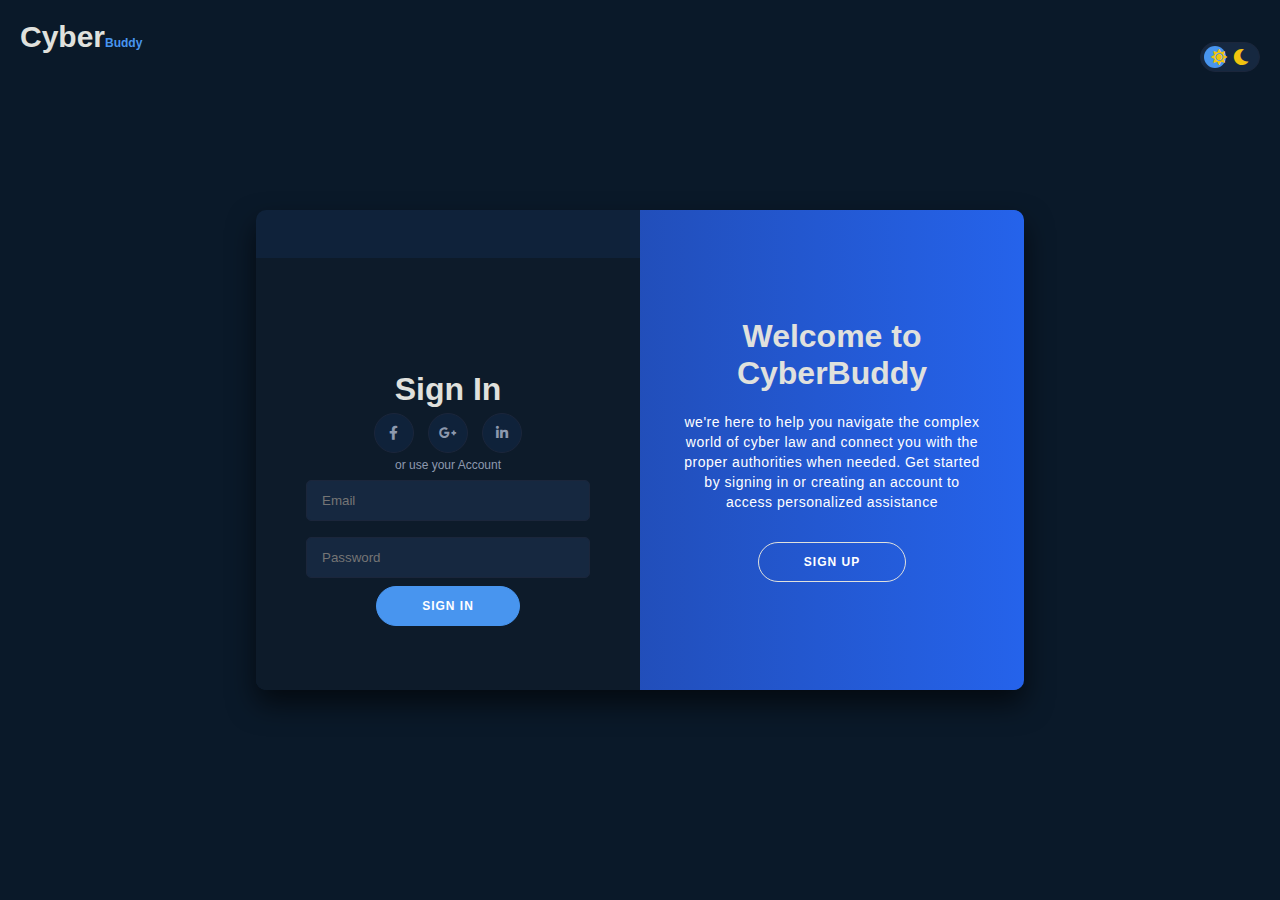
<file: index.html>
<!DOCTYPE html>
<html lang="en">
<head>
    <meta charset="UTF-8">
    <meta name="viewport" content="width=device-width, initial-scale=1.0">
    <title>Login Register</title>
    <link rel="stylesheet" href="login.css">
    <link rel="stylesheet" href="https://use.fontawesome.com/releases/v5.6.3/css/all.css">
</head>
<body>
    <div class="logo-container">
        <div class="text-logo">Cyber<span>Buddy</span></div>
    </div>
    
    <!-- Theme Toggle Button -->
    <div class="theme-toggle">
        <input type="checkbox" id="theme-switch" class="theme-switch">
        <label for="theme-switch" class="theme-switch-label">
            <i class="fas fa-moon"></i>
            <i class="fas fa-sun"></i>
            <span class="slider"></span>
        </label>
    </div>

    <div class="container" id="container">
        <div class="form-container sign-up-container">
            <form name="google-sheet" method="POST">
              <h1>Create Account</h1>
              <div class="social-container">
                 <a href="#" class="social"><i class="fab fa-facebook-f"></i></a>
                 <a href="#" class="social"><i class="fab fa-google-plus-g"></i></a>
                 <a href="#" class="social"><i class="fab fa-linkedin-in"></i></a>
             </div>

             <span>or use your email for Register</span>
             <input type="text" name="Name" placeholder="Name" required>
             <input type="email" name="Email" placeholder="Email" required>
             <input type="password" name="Password" placeholder="Password" required>
             <input type="text" name="OTP" placeholder="OTP" required>
             <button type="submit">Sign Up</button>
          </form>
        </div>

        <div class="form-container sign-in-container">
            <form id="sign-in-form">
                <h1>Sign In</h1>
                <div class="social-container">
                    <a href="#" class="social"><i class="fab fa-facebook-f"></i></a>
                    <a href="#" class="social"><i class="fab fa-google-plus-g"></i></a>
                    <a href="#" class="social"><i class="fab fa-linkedin-in"></i></a>
                </div>
                <span>or use your Account</span>
                <input type="email" id="login-email" placeholder="Email" required>
                <input type="password" id="login-password" placeholder="Password" required>
                <button type="submit">Sign In</button>
            </form>
        </div>
        <div class="overlay-container">
            <div class="overlay">
                <div class="overlay-panel overlay-left">
                    <h1>Welcome to CyberBuddy</h1>
                    <p>
                        <b>Your digital legal companion</b>,Join <b>CyberBuddy</b> to understand your rights and responsibilities in the digital world.
                    </p>
                    <button class="press" id="signIn">Sign In</button>
                </div>
                <div class="overlay-panel overlay-right">
                    <h1>Welcome to CyberBuddy</h1>
                    <p>
                        we're here to help you navigate the complex world of cyber law and connect you with the proper authorities when needed.
                        <b>Get started by signing in or creating an account to access personalized assistance</b>
                    </p>
                    <button class="press" id="signUp">Sign Up</button>
                </div>
            </div>
        </div>
    </div>
    <script>
    // Toggle panels script
    const signUpButton = document.getElementById("signUp");
    const signInButton = document.getElementById("signIn");
    const container = document.getElementById("container");

    signUpButton.addEventListener('click', () => {
        container.classList.add("right-panel-active");
    });

    signInButton.addEventListener('click', () => {
        container.classList.remove("right-panel-active");
    });

    // Theme toggle script
    const themeSwitch = document.getElementById('theme-switch');
    
    // Check for saved theme preference or use default
    if (localStorage.getItem('theme') === 'light') {
        document.body.classList.add('light_mode');
        themeSwitch.checked = true;
    }
    
    // Toggle theme when switch is clicked
    themeSwitch.addEventListener('change', function() {
        if (this.checked) {
            document.body.classList.add('light_mode');
            localStorage.setItem('theme', 'light');
        } else {
            document.body.classList.remove('light_mode');
            localStorage.setItem('theme', 'dark');
        }
    });

    // The Apps Script URL
    const scriptURL = 'https://script.google.com/macros/s/AKfycbwRyapvhZKaxqP0ziSaQynzpfQnL7RADOq6mChL0BE2BIQH6Tbu03VRIa3GKDgZFZNQeQ/exec';

    document.addEventListener("DOMContentLoaded", function () {
        const signUpForm = document.forms['google-sheet'];
        const signInForm = document.getElementById("sign-in-form");

        // SIGNUP FUNCTION
        signUpForm.addEventListener('submit', e => {
            e.preventDefault(); // Prevent default form submission
            
            // Create FormData object from the form
            const formData = new FormData(signUpForm);
            // Add the action parameter to it
            formData.append('action', 'register');
            
            fetch(scriptURL, { 
                method: 'POST', 
                body: new URLSearchParams(formData)
            })
            .then(response => response.text())
            .then(data => {
                if (data === "Success") {
                    alert("Signup successful!");
                    window.location.href = "chatbot.html"; // Redirect after signup
                } else {
                    alert("Signup failed. Try again! Response: " + data);
                }
            })
            .catch(error => console.error('Error!', error.message));
        });

        // LOGIN FUNCTION
        signInForm.addEventListener('submit', e => {
            e.preventDefault(); // Prevent default form submission
            
            const email = document.getElementById("login-email").value;
            const password = document.getElementById("login-password").value;

            fetch(scriptURL, { 
                method: 'POST', 
                body: new URLSearchParams({ 
                    action: "login",
                    Email: email, 
                    Password: password 
                })
            })
            .then(response => response.text())
            .then(data => {
                if (data === "Login Success") {
                    alert("Login successful!");
                    window.location.href = "chatbot.html"; // Redirect after login
                } else {
                    alert("Invalid email or password. Try again! Response: " + data);
                }
            })
            .catch(error => console.error('Error!', error.message));
        });
    });
    </script>
</body>
</html>
</file>
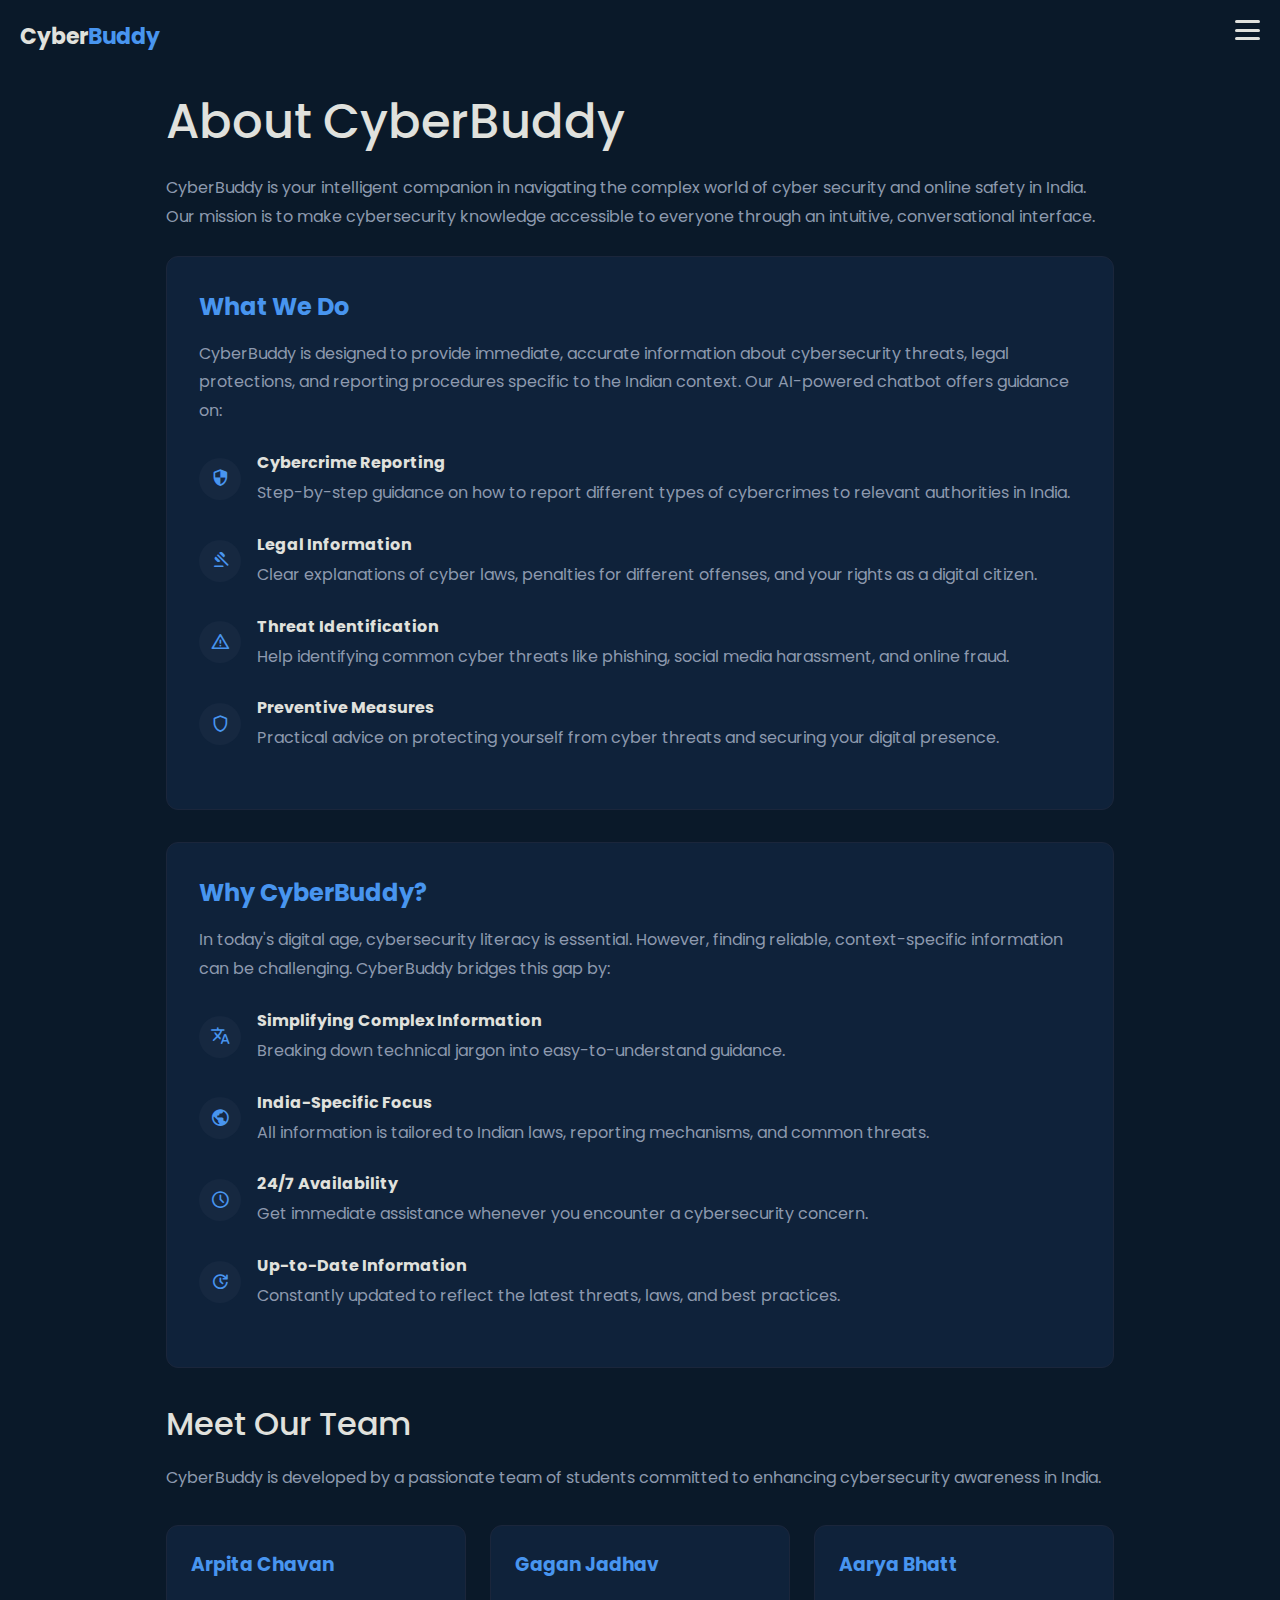
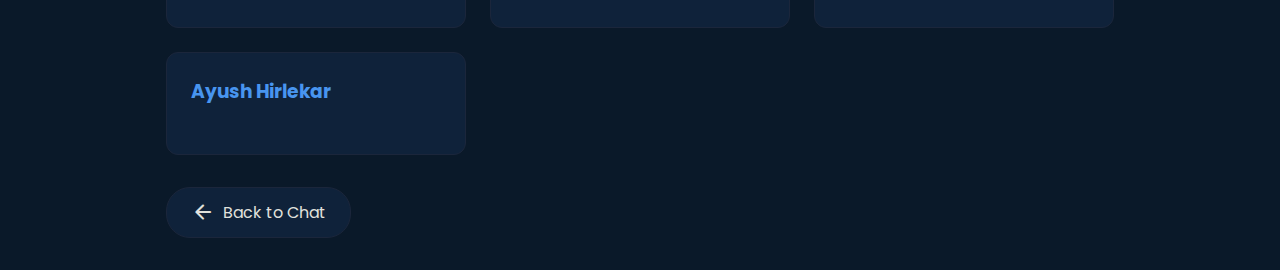
<file: about.html>
<!DOCTYPE html>
<html lang="en">
    <head>
        <meta charset="UTF-8">
        <meta name="viewport" content="width=device-width, initial-scale=1.0">
        <title>About Us - CYBERBUDDY</title>

        <link rel="stylesheet" href="https://fonts.googleapis.com/css2?family=Material+Symbols+Rounded:opsz,wght,FILL,GRAD@24,400,0,0"/>
        <link rel="stylesheet" href="style.css">
        <style>
            /* About page specific styles */
            .about-container {
                max-width: 980px;
                margin: 6vh auto 0;
                padding: 2rem 1rem;
                color: var(--text-color);
            }
            
            .about-container h1 {
                font-size: 3rem;
                font-weight: 500;
                color: var(--text-color);
                margin-bottom: 1rem;
            }
            
            .about-container h2 {
                font-size: 2rem;
                font-weight: 500;
                color: var(--text-color);
                margin: 2rem 0 1rem;
            }
            
            .about-container p {
                color: var(--subheading-color);
                line-height: 1.8;
                margin-bottom: 1.5rem;
            }
            
            .about-section {
                background: var(--secondary-color);
                border-radius: 0.75rem;
                padding: 2rem;
                margin-bottom: 2rem;
                border: 1px solid var(--border-color);
            }
            
            .about-section:hover {
                border-color: var(--accent-color);
            }
            
            .about-section h3 {
                color: var(--accent-color);
                font-size: 1.5rem;
                margin-bottom: 1rem;
            }
            
            .team-grid {
                display: grid;
                grid-template-columns: repeat(auto-fill, minmax(280px, 1fr));
                gap: 1.5rem;
                margin-top: 2rem;
            }
            
            .team-member {
                background: var(--secondary-color);
                border-radius: 0.75rem;
                padding: 1.5rem;
                border: 1px solid var(--border-color);
                transition: all 0.3s ease;
            }
            
            .team-member:hover {
                border-color: var(--accent-color);
                transform: translateY(-5px);
            }
            
            .team-member h3 {
                color: var(--accent-color);
                margin-bottom: 0.5rem;
            }
            
            .team-member .role {
                color: var(--text-color);
                font-weight: 500;
                margin-bottom: 1rem;
            }
            
            .team-member .bio {
                color: var(--subheading-color);
            }
            
            .icon-feature {
                display: flex;
                align-items: center;
                gap: 1rem;
                margin-bottom: 1.5rem;
            }
            
            .icon-feature .icon {
                width: 42px;
                height: 42px;
                display: flex;
                align-items: center;
                justify-content: center;
                border-radius: 50%;
                color: var(--accent-color);
                background: var(--secondary-hover-color);
                font-size: 1.3rem;
            }
            
            .icon-feature .text {
                flex: 1;
            }
            
            .icon-feature h4 {
                color: var(--text-color);
                margin-bottom: 0.25rem;
            }
            
            .icon-feature p {
                color: var(--subheading-color);
                margin-bottom: 0;
            }
            
            .back-button {
                display: inline-flex;
                align-items: center;
                padding: 0.75rem 1.5rem;
                background: var(--secondary-color);
                border: 1px solid var(--border-color);
                border-radius: 1.5rem;
                color: var(--text-color);
                text-decoration: none;
                margin-top: 2rem;
                transition: all 0.3s ease;
            }
            
            .back-button:hover {
                border-color: var(--accent-color);
                color: var(--accent-color);
            }
            
            .back-button .icon {
                margin-right: 0.5rem;
            }
            
            /* Hamburger Menu Styles */
            .menu-container {
                position: fixed;
                top: 20px;
                right: 20px; 
                z-index: 1000;
            }
            
            .hamburger-menu {
                display: flex;
                flex-direction: column;
                justify-content: space-between;
                width: 25px;
                height: 20px;
                cursor: pointer;
            }
            
            .hamburger-menu .bar {
                width: 100%;;
                height: 3px;
                background-color: var(--text-color);
                border-radius: 2px;
                transition: all 0.3s ease;
            }
            
            .menu-items {
                position: absolute;
                top: 40px;
                right: 0;
                background-color: var(--secondary-color);
                box-shadow: 0 2px 10px var(--shadow-color);
                border-radius: 5px;
                padding: 10px 0;
                min-width: 150px;
                display: none;
                border: 1px solid var(--border-color);
            }
            
            .menu-items.active {
                display: block;
            }
            
            .menu-items a {
                display: block;
                padding: 10px 20px;
                text-decoration: none;
                color: var(--text-color);
                transition: background-color 0.3s;
            }
            
            .menu-items a:hover {
                background-color: var(--secondary-hover-color);
                color: var(--accent-color);
            }
            
            /* Responsive adjustments */
            @media (max-width: 768px) {
                .about-container h1 {
                    font-size: 2rem;
                    line-height: 2.6rem;
                }
                
                .about-container h2 {
                    font-size: 1.7rem;
                }
                
                .team-grid {
                    grid-template-columns: 1fr;
                }
            }
        </style>
    </head>
    <body>
        <div class="logo-container">
            <div class="text-logo">Cyber<span>Buddy</span></div>
        </div>

        <!-- Hamburger Menu -->
        <div class="menu-container">
            <div class="hamburger-menu" id="hamburger-menu">
                <div class="bar"></div>
                <div class="bar"></div>
                <div class="bar"></div>
            </div>
            <div class="menu-items" id="menu-items">
                <a href="chatbot.html">Home</a>
                <a href="about.html">About Us</a>
                <a href="news.html">News</a>
            </div>
        </div>

        <div class="about-container">
            <h1>About CyberBuddy</h1>
            <p>CyberBuddy is your intelligent companion in navigating the complex world of cyber security and online safety in India. Our mission is to make cybersecurity knowledge accessible to everyone through an intuitive, conversational interface.</p>
            
            <div class="about-section">
                <h3>What We Do</h3>
                <p>CyberBuddy is designed to provide immediate, accurate information about cybersecurity threats, legal protections, and reporting procedures specific to the Indian context. Our AI-powered chatbot offers guidance on:</p>
                
                <div class="icon-feature">
                    <span class="icon material-symbols-rounded">security</span>
                    <div class="text">
                        <h4>Cybercrime Reporting</h4>
                        <p>Step-by-step guidance on how to report different types of cybercrimes to relevant authorities in India.</p>
                    </div>
                </div>
                
                <div class="icon-feature">
                    <span class="icon material-symbols-rounded">gavel</span>
                    <div class="text">
                        <h4>Legal Information</h4>
                        <p>Clear explanations of cyber laws, penalties for different offenses, and your rights as a digital citizen.</p>
                    </div>
                </div>
                
                <div class="icon-feature">
                    <span class="icon material-symbols-rounded">warning</span>
                    <div class="text">
                        <h4>Threat Identification</h4>
                        <p>Help identifying common cyber threats like phishing, social media harassment, and online fraud.</p>
                    </div>
                </div>
                
                <div class="icon-feature">
                    <span class="icon material-symbols-rounded">shield</span>
                    <div class="text">
                        <h4>Preventive Measures</h4>
                        <p>Practical advice on protecting yourself from cyber threats and securing your digital presence.</p>
                    </div>
                </div>
            </div>
            
            <div class="about-section">
                <h3>Why CyberBuddy?</h3>
                <p>In today's digital age, cybersecurity literacy is essential. However, finding reliable, context-specific information can be challenging. CyberBuddy bridges this gap by:</p>
                
                <div class="icon-feature">
                    <span class="icon material-symbols-rounded">translate</span>
                    <div class="text">
                        <h4>Simplifying Complex Information</h4>
                        <p>Breaking down technical jargon into easy-to-understand guidance.</p>
                    </div>
                </div>
                
                <div class="icon-feature">
                    <span class="icon material-symbols-rounded">public</span>
                    <div class="text">
                        <h4>India-Specific Focus</h4>
                        <p>All information is tailored to Indian laws, reporting mechanisms, and common threats.</p>
                    </div>
                </div>
                
                <div class="icon-feature">
                    <span class="icon material-symbols-rounded">schedule</span>
                    <div class="text">
                        <h4>24/7 Availability</h4>
                        <p>Get immediate assistance whenever you encounter a cybersecurity concern.</p>
                    </div>
                </div>
                
                <div class="icon-feature">
                    <span class="icon material-symbols-rounded">update</span>
                    <div class="text">
                        <h4>Up-to-Date Information</h4>
                        <p>Constantly updated to reflect the latest threats, laws, and best practices.</p>
                    </div>
                </div>
            </div>
            
            <h2>Meet Our Team</h2>
            <p>CyberBuddy is developed by a passionate team of students committed to enhancing cybersecurity awareness in India.</p>
            
            <div class="team-grid">
                <div class="team-member">
                    <h3>Arpita Chavan</h3>
                    <div class="role"></div>
                    <p class="bio"></p>
                </div>
                
                <div class="team-member">
                    <h3>Gagan Jadhav</h3>
                    <div class="role"></div>
                    <p class="bio"></p>
                </div>
                
                <div class="team-member">
                    <h3>Aarya Bhatt</h3>
                    <div class="role"></div>
                    <p class="bio"></p>
                </div>

                <div class="team-member">
                    <h3>Ayush Hirlekar</h3>
                    <div class="role"></div>
                    <p class="bio"></p>
                </div>
                
            </div>
            
            <a href="chatbot.html" class="back-button">
                <span class="icon material-symbols-rounded">arrow_back</span>
                Back to Chat
            </a>
        </div>
        
        <script>
            // JavaScript for hamburger menu functionality
            document.addEventListener('DOMContentLoaded', function() {
                const hamburgerMenu = document.getElementById('hamburger-menu');
                const menuItems = document.getElementById('menu-items');
                
                hamburgerMenu.addEventListener('click', function() {
                    menuItems.classList.toggle('active');
                });
                
                // Close menu when clicking outside
                document.addEventListener('click', function(event) {
                    if (!hamburgerMenu.contains(event.target) && !menuItems.contains(event.target)) {
                        menuItems.classList.remove('active');
                    }
                });
            });
        </script>
    </body>
</html>
</file>
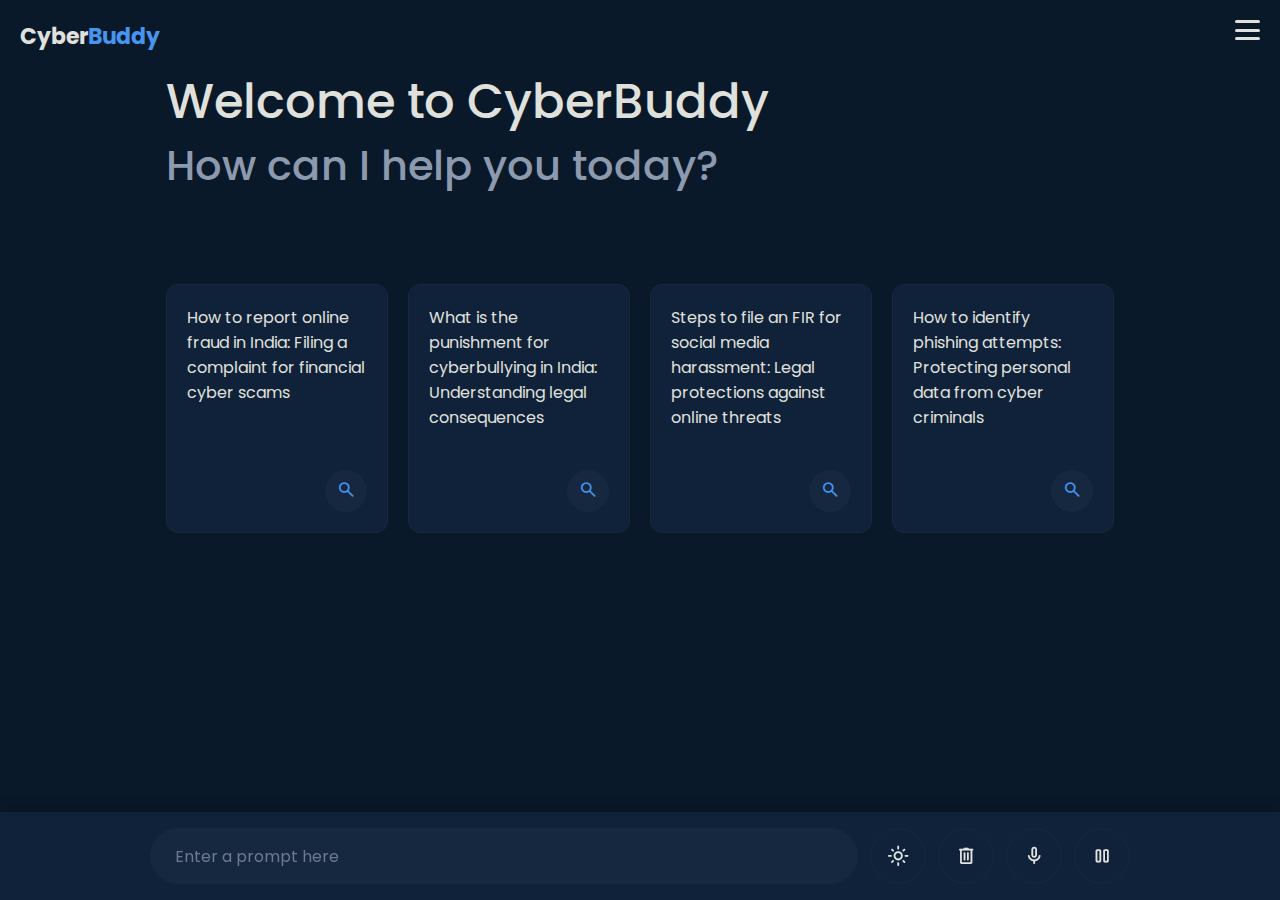
<file: chatbot.html>
<!DOCTYPE html>
<html lang="en">
    <head>
        <meta charset="UTF-8">
        <meta name="viewport" content="width=device-width, initial-scale=1.0">
        <title>CYBERBUDDY</title>

        <link rel="stylesheet" href="https://fonts.googleapis.com/css2?family=Material+Symbols+Rounded:opsz,wght,FILL,GRAD@24,400,0,0"/>
        <link rel="stylesheet" href="style.css">
        <style>
            /* Hamburger Menu Styles */
            .menu-container {
                position: fixed;
                top: 20px;
                right: 20px; /* Changed from left to right */
                z-index: 1000;
            }
            
            .hamburger-menu {
                display: flex;
                flex-direction: column;
                justify-content: space-between;
                width: 25px;
                height: 20px;
                cursor: pointer;
            }
            
            .hamburger-menu .bar {
                width: 100%;
                height: 3px;
                background-color: var(--text-color); /* Using theme variable */
                border-radius: 2px;
                transition: all 0.3s ease;
            }
            
            .menu-items {
                position: absolute;
                top: 40px;
                right: 0; /* Changed from left to right */
                background-color: var(--secondary-color); /* Using theme variable */
                box-shadow: 0 2px 10px var(--shadow-color); /* Using theme variable */
                border-radius: 5px;
                padding: 10px 0;
                min-width: 150px;
                display: none;
                border: 1px solid var(--border-color); /* Added border to match theme */
            }
            
            .menu-items.active {
                display: block;
            }
            
            .menu-items a {
                display: block;
                padding: 10px 20px;
                text-decoration: none;
                color: var(--text-color); /* Using theme variable */
                transition: background-color 0.3s;
            }
            
            .menu-items a:hover {
                background-color: var(--secondary-hover-color); /* Using theme variable */
                color: var(--accent-color); /* Using theme variable */
            }
        </style>
    </head>
    <body>
        <div class="logo-container">
            <div class="text-logo">Cyber<span>Buddy</span></div>
        </div>

        <!-- Hamburger Menu (moved to top right) -->
        <div class="menu-container">
            <div class="hamburger-menu" id="hamburger-menu">
                <div class="bar"></div>
                <div class="bar"></div>
                <div class="bar"></div>
            </div>
            <div class="menu-items" id="menu-items">
                <a href="about.html">About Us</a>
                <a href="chatbot.html">News</a>
                <!-- Contact option removed as requested -->
            </div>
        </div>

        <header class="header">
            <h1 class="title">Welcome to CyberBuddy</h1>
            <p class="subtitle">How can I help you today?</p>

            <ul class="suggestion-list">
                <li class="suggestion">
                    <h4 class="text">How to report online fraud in India: Filing a complaint for financial cyber scams</h4>
                    <span class="icon material-symbols-rounded">search</span>
                </li>
                <li class="suggestion">
                    <h4 class="text">What is the punishment for cyberbullying in India: Understanding legal consequences </h4>
                    <span class="icon material-symbols-rounded">search</span>
                </li>
                <li class="suggestion"> 
                    <h4 class="text">Steps to file an FIR for social media harassment: Legal protections against online threats</h4>
                    <span class="icon material-symbols-rounded">search</span>
                </li>
                <li class="suggestion">
                    <h4 class="text">How to identify phishing attempts: Protecting personal data from cyber criminals</h4>
                    <span class="icon material-symbols-rounded">search</span>
                </li>
            </ul>
            
        </header>

        <div class="chat-list"></div>

        <div class="typing-area">
            <form action="#" class="typing-form">
                <div class="input-wrapper">
                    <input type="text" placeholder="Enter a prompt here" class="typing-input" required />
                    <button id="send-message-button" class="icon material-symbols-rounded">send</button>
                </div>
                <div class="action-buttons">
                    <span id="theme-toggle-button" class="icon material-symbols-rounded">light_mode</span>
                    <span id="delete-chat-button" class="icon material-symbols-rounded">delete</span>
                    <span id="voice-input-button" class="icon material-symbols-rounded">mic</span>
                    <span id="pause-output-button" class="icon material-symbols-rounded">pause</span> <!-- New Pause/Stop Button -->
                </div>
            </form>
        </div>
        
        <script src="script.js"></script>
        <!-- <script type="text/javascript" src="constants.js"></script> -->
        <script>
            // JavaScript for hamburger menu functionality
            document.addEventListener('DOMContentLoaded', function() {
                const hamburgerMenu = document.getElementById('hamburger-menu');
                const menuItems = document.getElementById('menu-items');
                
                hamburgerMenu.addEventListener('click', function() {
                    menuItems.classList.toggle('active');
                });
                
                // Close menu when clicking outside
                document.addEventListener('click', function(event) {
                    if (!hamburgerMenu.contains(event.target) && !menuItems.contains(event.target)) {
                        menuItems.classList.remove('active');
                    }
                });
            });
        </script>
    </body>
</html>
</file>
<file: login.css>
* {
    margin: 0;
    padding: 0;
    box-sizing: border-box;
}

:root {
    /* Dark Mode Theme Variables */
    --bg-color: #0A1929;
    --container-bg: #0F223A;
    --form-bg: #0D1B2A;
    --text-color: #E0E1DD;
    --subtext-color: #8D99AE;
    --input-bg: #162840;
    --input-border: #1B263B;
    --button-bg: #4895EF;
    --button-hover: #3D84DB; 
    --overlay-gradient-start: #1E3A8A;
    --overlay-gradient-end: #2563EB;
    --shadow-color: rgba(0, 0, 0, 0.6);
    --press-button-border: #E0E1DD;
    --social-bg: #0F223A;
}

.light_mode {
    /* Light Mode Theme Variables */
    --bg-color: #F5F9FF;
    --container-bg: #FFFFFF;
    --form-bg: #F8FAFC;
    --text-color: #1A2C42;
    --subtext-color: #3A506B;
    --input-bg: #E6F0FF;
    --input-border: #D1E3FF;
    --button-bg: #2F80ED;
    --button-hover: #1366D6;
    --overlay-gradient-start: #4895EF;
    --overlay-gradient-end: #3B82F6;
    --shadow-color: rgba(47, 128, 237, 0.2);
    --press-button-border: #FFFFFF;
    --social-bg: #E6F0FF;
}

body {
    background-color: var(--bg-color);
    display: flex;
    justify-content: center;
    align-items: center;
    font-family: Verdana, Geneva, Tahoma, sans-serif;
    height: 100vh;
    margin: 0 auto;
    transition: background-color 0.3s ease;
}

.container {
    background-color: var(--container-bg);
    border-radius: 10px;
    width: 768px;
    max-width: 100%;
    min-height: 480px;
    position: relative;
    overflow: hidden;
    box-shadow: 0px 14px 28px var(--shadow-color);
    transition: background-color 0.3s ease, box-shadow 0.3s ease;
}

.form-container {
    position: absolute;
    top: 10%;
    height: 100%;
    transition: all 0.6s ease-in-out;
}

.sign-up-container {
    left: 0;
    width: 50%;
    z-index: 1;
    opacity: 0;
}

form {
    background-color: var(--form-bg);
    display: flex;
    justify-content: center;
    align-items: center;
    flex-direction: column;
    padding: 0 50px;
    height: 100%;
    text-align: center;
    transition: background-color 0.3s ease;
}

h1 {
    font-weight: bold;
    margin: 0;
    color: var(--text-color);
    transition: color 0.3s ease;
}

.social-container {
    margin: 5px 0;
}

.social-container a {
    border: 1px solid var(--input-border);
    border-radius: 50%;
    display: inline-flex;
    justify-content: center;
    align-items: center;
    margin: 0 5px;
    height: 40px;
    width: 40px;
    background-color: var(--social-bg);
    transition: background-color 0.3s ease, border-color 0.3s ease;
}

a {
    color: var(--subtext-color);
    font-size: 14px;
    text-decoration: none;
    margin: 15px 0;
    transition: color 0.3s ease;
}

span {
    font-size: 12px;
    color: var(--subtext-color);
    transition: color 0.3s ease;
}

input {
    background-color: var(--input-bg);
    border: 1px solid var(--input-border);
    color: var(--text-color);
    text-decoration: none;
    margin: 8px 0;
    padding: 12px 15px;
    width: 100%;
    border-radius: 5px;
    transition: background-color 0.3s ease, border-color 0.3s ease, color 0.3s ease;
}

button {
    border-radius: 20px;
    border: 1px solid var(--button-bg);
    background-color: var(--button-bg);
    color: #FFFFFF;
    font-size: 12px;
    font-weight: bold;
    padding: 12px 45px;
    letter-spacing: 1px;
    text-transform: uppercase;
    transition: transform .8s ease-in, background-color 0.3s, border-color 0.3s;
}

button:hover {
    background-color: var(--button-hover);
}

.sign-in-container {
    left: 0;
    width: 50%;
    z-index: 2;
}

.overlay-container {
    position: absolute;
    top: 0;
    left: 50%;
    width: 50%;
    height: 100%;
    overflow: hidden;
    z-index: 100;
    transition: transform 0.6s ease-in-out;
}

.overlay {
    background-color: var(--overlay-gradient-start);
    background: linear-gradient(to right, var(--overlay-gradient-start), var(--overlay-gradient-end));
    background-repeat: no-repeat;
    background-size: cover;
    background-position: 0 0;
    color: #FFFFFF;
    position: relative;
    left: -100%;
    height: 100%;
    width: 200%;
    transform: translateX(0);
    transition: transform .6s ease-in-out;
}

.overlay-panel {
    position: absolute;
    display: flex;
    justify-content: center;
    align-items: center;
    flex-direction: column;
    padding: 0px 40px;
    text-align: center;
    top: 0;
    height: 100%;
    width: 50%;
    transform: translateX(0);
    transition: transform .6s ease-in-out;
}

.overlay-left {
    transform: translateX(-20%);
}

.overlay-right {
    right: 0;
    transform: translateX(0);
}

button:active {
    transform: scale(.95);
}

button.press {
    background-color: transparent;
    border-color: var(--press-button-border);
}

p {
    font-size: 14px;
    font-weight: 100;
    line-height: 20px;
    letter-spacing: .5px;
    margin: 20px 0 30px;
    color: #FFFFFF;
}

.container.right-panel-active .sign-in-container {
    transform: translateX(100%);
}

.container.right-panel-active .sign-up-container {
    transform: translateX(100%);
    opacity: 1;
    z-index: 5;
    animation: slide 0.6s;
}

@keyframes slide {
    0%, 49.99% {
        opacity: 0;
        z-index: 1;
    }
    50%, 100% {
        opacity: 1;
        z-index: 5;
    }
}

.container.right-panel-active .overlay-container {
    transform: translateX(-100%);
}

.container.right-panel-active .overlay {
    transform: translateX(50%);
}

.container.right-panel-active .overlay-left {
    transform: translateX(0);
}

.container.right-panel-active .overlay-right {
    transform: translateX(20%);
}

/* Logo styles */
.logo-container {
    position: absolute;
    top: 20px;
    left: 20px;
    z-index: 999;
}

.text-logo {
    font-family: 'Arial', sans-serif;
    font-size: 30px;
    font-weight: bold;
    color: var(--text-color);
    transition: color 0.3s ease;
}

.text-logo span {
    color: var(--button-bg);
    transition: color 0.3s ease;
}

/* Theme toggle styles */
.theme-toggle {
    position: absolute;
    top: 20px;
    right: 20px;
    z-index: 999;
}

.theme-switch {
    height: 0;
    width: 0;
    visibility: hidden;
}

.theme-switch-label {
    display: flex;
    align-items: center;
    justify-content: space-between;
    cursor: pointer;
    width: 60px;
    height: 30px;
    background: var(--input-bg);
    border-radius: 30px;
    position: relative;
    transition: background-color 0.3s;
    border: 1px solid var(--input-border);
}

.theme-switch-label .fa-sun {
    color: #f1c40f;
    position: absolute;
    left: 10px;
    z-index: 1;
}

.theme-switch-label .fa-moon {
    color: #f1c40f;
    position: absolute;
    right: 10px;
    z-index: 1;
}

.theme-switch-label .slider {
    position: absolute;
    top: 3px;
    left: 3px;
    width: 22px;
    height: 22px;
    border-radius: 45px;
    transition: 0.3s;
    background: var(--button-bg);
}

.theme-switch:checked + .theme-switch-label .slider {
    left: calc(100% - 25px);
}

/* Mobile responsive adjustments */
@media (max-width: 768px) {
    .container {
        min-height: 500px;
        width: 90%;
    }
    
    .form-container {
        width: 100%;
    }
    
    .sign-in-container {
        width: 100%;
    }
    
    .overlay-container {
        display: none;
    }
    
    .sign-up-container {
        width: 100%;
        opacity: 1;
        z-index: 1;
    }
    
    .container.right-panel-active .sign-up-container {
        transform: translateX(0);
    }
    
    .theme-toggle {
        top: 15px;
        right: 15px;
    }
    
    .theme-switch-label {
        width: 50px;
        height: 25px;
    }
    
    .theme-switch-label .slider {
        width: 18px;
        height: 18px;
    }
    
    .theme-switch:checked + .theme-switch-label .slider {
        left: calc(100% - 21px);
    }
}
</file>
<file: style.css>
/* Import Google Font - Poppins */
@import url('https://fonts.googleapis.com/css2?family=Poppins:wght@400;500;600&display=swap');

* {
  margin: 0;
  padding: 0;
  box-sizing: border-box;
  font-family: "Poppins", sans-serif;
}

/* Pause/Play button styles */
#pause-output-button {
  transition: all 0.3s ease;
}

#pause-output-button.paused {
  color: #2196f3;
  background-color: rgba(33, 150, 243, 0.1);
}

/* Mic button states */
#voice-input-button.listening {
  color: #ff4b4b;
  background-color: rgba(255, 75, 75, 0.1);
  animation: pulse 1.5s infinite;
}

@keyframes pulse {
  0% {
      transform: scale(1);
  }
  50% {
      transform: scale(1.1);
  }
  100% {
      transform: scale(1);
  }
}

/* Mic button states */
#voice-input-button.listening {
  color: #ff4b4b;
  background-color: rgba(255, 75, 75, 0.1);
  animation: pulse 1.5s infinite;
}

@keyframes pulse {
  0% {
      transform: scale(1);
  }
  50% {
      transform: scale(1.1);
  }
  100% {
      transform: scale(1);
  }
}

:root {
  /* Dark blue-black theme colors */
  --text-color: #E0E1DD; /* Off-white text */
  --subheading-color: #8D99AE; /* Muted blue-gray */
  --placeholder-color: #6E7891; /* Slightly darker placeholder color */
  --primary-color: #0A1929; /* Deep blue-black background */
  --secondary-color: #0F223A; /* Darker blue-black for elements */
  --secondary-hover-color: #162840; /* Slightly lighter on hover */
  --accent-color: #4895EF; /* Bright blue accent */
  --border-color: #1B263B; /* Border color */
  --error-color: #e55865; /* Error message color */
  --shadow-color: rgba(0, 0, 0, 0.2); /* Shadow color */
}

.light_mode {
  /* Updated light mode colors to complement dark mode theme */
  --text-color: #1A2C42; /* Dark blue text for contrast */
  --subheading-color: #3A506B; /* Medium blue for subheadings */
  --placeholder-color: #5D7290; /* Medium-light blue for placeholders */
  --primary-color: #F5F9FF; /* Very light blue background */
  --secondary-color: #FFFFFF; /* White for elements */
  --secondary-hover-color: #E6F0FF; /* Light blue hover state */
  --accent-color: #2F80ED; /* Slightly darker blue accent for better contrast */
  --border-color: #D1E3FF; /* Light blue border */
  --error-color: #E53E3E; /* Error message color */
  --shadow-color: rgba(47, 128, 237, 0.1); /* Light blue shadow */
}

body {
  background: var(--primary-color);
}

.header, .chat-list .message, .typing-form {
  margin: 0 auto;
  max-width: 980px;
}

.header {
  margin-top: 6vh;
  padding: 1rem;
  overflow-x: hidden;
}

body.hide-header .header {
  margin: 0;
  display: none;
}

.header :where(.title, .subtitle) {
  color: var(--text-color);
  font-weight: 500;
  line-height: 4rem;
}

.header .title {
  width: fit-content;
  font-size: 3rem;
  color: var(--text-color);
}

.header .subtitle {
  font-size: 2.6rem;
  color: var(--subheading-color);
}

.suggestion-list {
  width: 100%;
  list-style: none;
  display: flex;
  gap: 1.25rem;
  margin-top: 9.5vh;
  overflow: hidden;
  overflow-x: auto;
  scroll-snap-type: x mandatory;
  scrollbar-width: none;
}

.suggestion-list .suggestion {
  cursor: pointer;
  padding: 1.25rem;
  width: 222px;
  flex-shrink: 0;
  display: flex;
  flex-direction: column;
  align-items: flex-end;
  border-radius: 0.75rem;
  justify-content: space-between;
  background: var(--secondary-color);
  transition: 0.2s ease;
  border: 1px solid var(--border-color);
}

.suggestion-list .suggestion:hover {
  background: var(--secondary-hover-color);
  border-color: var(--accent-color);
}

.suggestion-list .suggestion :where(.text, .icon) {
  font-weight: 400;
  color: var(--text-color);
}

.suggestion-list .suggestion .icon {
  width: 42px;
  height: 42px;
  display: flex;
  font-size: 1.3rem;
  margin-top: 2.5rem;
  align-self: flex-end;
  align-items: center;
  border-radius: 50%;
  justify-content: center;
  color: var(--accent-color);
  background: var(--secondary-hover-color);
}

.chat-list {
  padding: 2rem 1rem 12rem;
  max-height: 100vh;
  overflow-y: auto;
  scrollbar-color: var(--accent-color) transparent;
}

.chat-list .message.incoming {
  margin-top: 1.5rem;
}

.chat-list .message .message-content {
  display: flex;
  gap: 1.5rem;
  width: 100%;
  align-items: center;
}

.chat-list .message .text {
  color: var(--text-color);
  white-space: pre-wrap;
}

.chat-list .message.error .text {
  color: var(--error-color);
}

.chat-list .message.loading .text {
  display: none;
}

.chat-list .message .avatar {
  width: 40px;
  height: 40px;
  object-fit: cover;
  border-radius: 50%;
  align-self: flex-start;
  border: 1px solid var(--border-color);
}

.chat-list .message.loading .avatar {
  animation: rotate 3s linear infinite;
}

@keyframes rotate {
  100% {
    transform: rotate(360deg);
  }
}

.chat-list .message .icon {
  color: var(--accent-color);
  cursor: pointer;
  height: 35px;
  width: 35px;
  border-radius: 50%;
  display: flex;
  align-items: center;
  justify-content: center;
  background: none;
  font-size: 1.25rem;
  margin-left: 3.5rem;
  visibility: hidden;
}

.chat-list .message .icon.hide {
  visibility: hidden;
}

.chat-list .message:not(.loading, .error):hover .icon:not(.hide) {
  visibility: visible;
}

.chat-list .message .icon:hover {
  background: var(--secondary-hover-color);
}

.chat-list .message .loading-indicator {
  display: none;
  gap: 0.8rem;
  width: 100%;
  flex-direction: column;
}

.chat-list .message.loading .loading-indicator {
  display: flex;
}

.chat-list .message .loading-indicator .loading-bar {
  height: 11px;
  width: 100%;
  border-radius: 0.135rem;
  background-position: -800px 0;
  background: linear-gradient(to right, var(--accent-color), var(--secondary-color), var(--accent-color));
  animation: loading 3s linear infinite;
}

.chat-list .message .loading-indicator .loading-bar:last-child {
  width: 70%;
}

@keyframes loading {
  0% {
    background-position: -800px 0;
  }

  100% {
    background-position: 800px 0;
  }
}

.typing-area {
  position: fixed;
  width: 100%;
  left: 0;
  bottom: 0;
  padding: 1rem;
  background: var(--secondary-color);
  box-shadow: 0 -5px 10px var(--shadow-color);
}

.typing-area :where(.typing-form, .action-buttons) {
  display: flex;
  gap: 0.75rem;
}

.typing-form .input-wrapper {
  width: 100%;
  height: 56px;
  display: flex;
  position: relative;
}

.typing-form .typing-input {
  height: 100%;
  width: 100%;
  border: 1px solid var(--border-color);
  outline: none;
  resize: none;
  font-size: 1rem;
  color: var(--text-color);
  padding: 1.1rem 4rem 1.1rem 1.5rem;
  border-radius: 100px;
  background: var(--secondary-hover-color);
}

.typing-form .typing-input:focus {
  border-color: var(--accent-color);
  background: var(--secondary-hover-color);
}

.typing-form .typing-input::placeholder {
  color: var(--placeholder-color);
}

.typing-area .icon {
  width: 56px;
  height: 56px;
  flex-shrink: 0;
  cursor: pointer;
  border-radius: 50%;
  display: flex;
  font-size: 1.4rem;
  color: var(--text-color);
  align-items: center;
  justify-content: center;
  background: var(--secondary-color);
  transition: 0.2s ease;
  border: 1px solid var(--border-color);
}

.typing-area .icon:hover {
  background: var(--secondary-hover-color);
  border-color: var(--accent-color);
  color: var(--accent-color);
}

.typing-form #send-message-button {
  position: absolute;
  right: 0;
  outline: none;
  border: none;
  transform: scale(0);
  background: transparent;
  transition: transform 0.2s ease;
  color: var(--accent-color);
}

.typing-form .typing-input:valid ~ #send-message-button {
  transform: scale(1);
}

.typing-area .disclaimer-text {
  text-align: center;
  font-size: 0.85rem;
  margin-top: 1rem;
  color: var(--placeholder-color);
}

/* Add logo styles */
.logo-container {
  position: absolute;
  top: 20px;
  left: 20px;
  z-index: 999;
}

.text-logo {
  font-family: 'Poppins', sans-serif;
  font-size: 22px;
  font-weight: bold;
  color: var(--text-color);
}

.text-logo span {
  color: var(--accent-color);
}

/* Responsive media query code for small screen */
@media (max-width: 768px) {
  .header :is(.title, .subtitle) {
    font-size: 2rem;
    line-height: 2.6rem;
  }

  .header .subtitle {
    font-size: 1.7rem;
  }

  .typing-area :where(.typing-form, .action-buttons) {
    gap: 0.4rem;
  }

  .typing-form .input-wrapper {
    height: 50px;
  }

  .typing-form .typing-input {
    padding: 1.1rem 3.5rem 1.1rem 1.2rem;
  }

  .typing-area .icon {
    height: 50px;
    width: 50px;
  }

  .typing-area .disclaimer-text {
    font-size: 0.75rem;
    margin-top: 0.5rem;
  }
}
</file>
